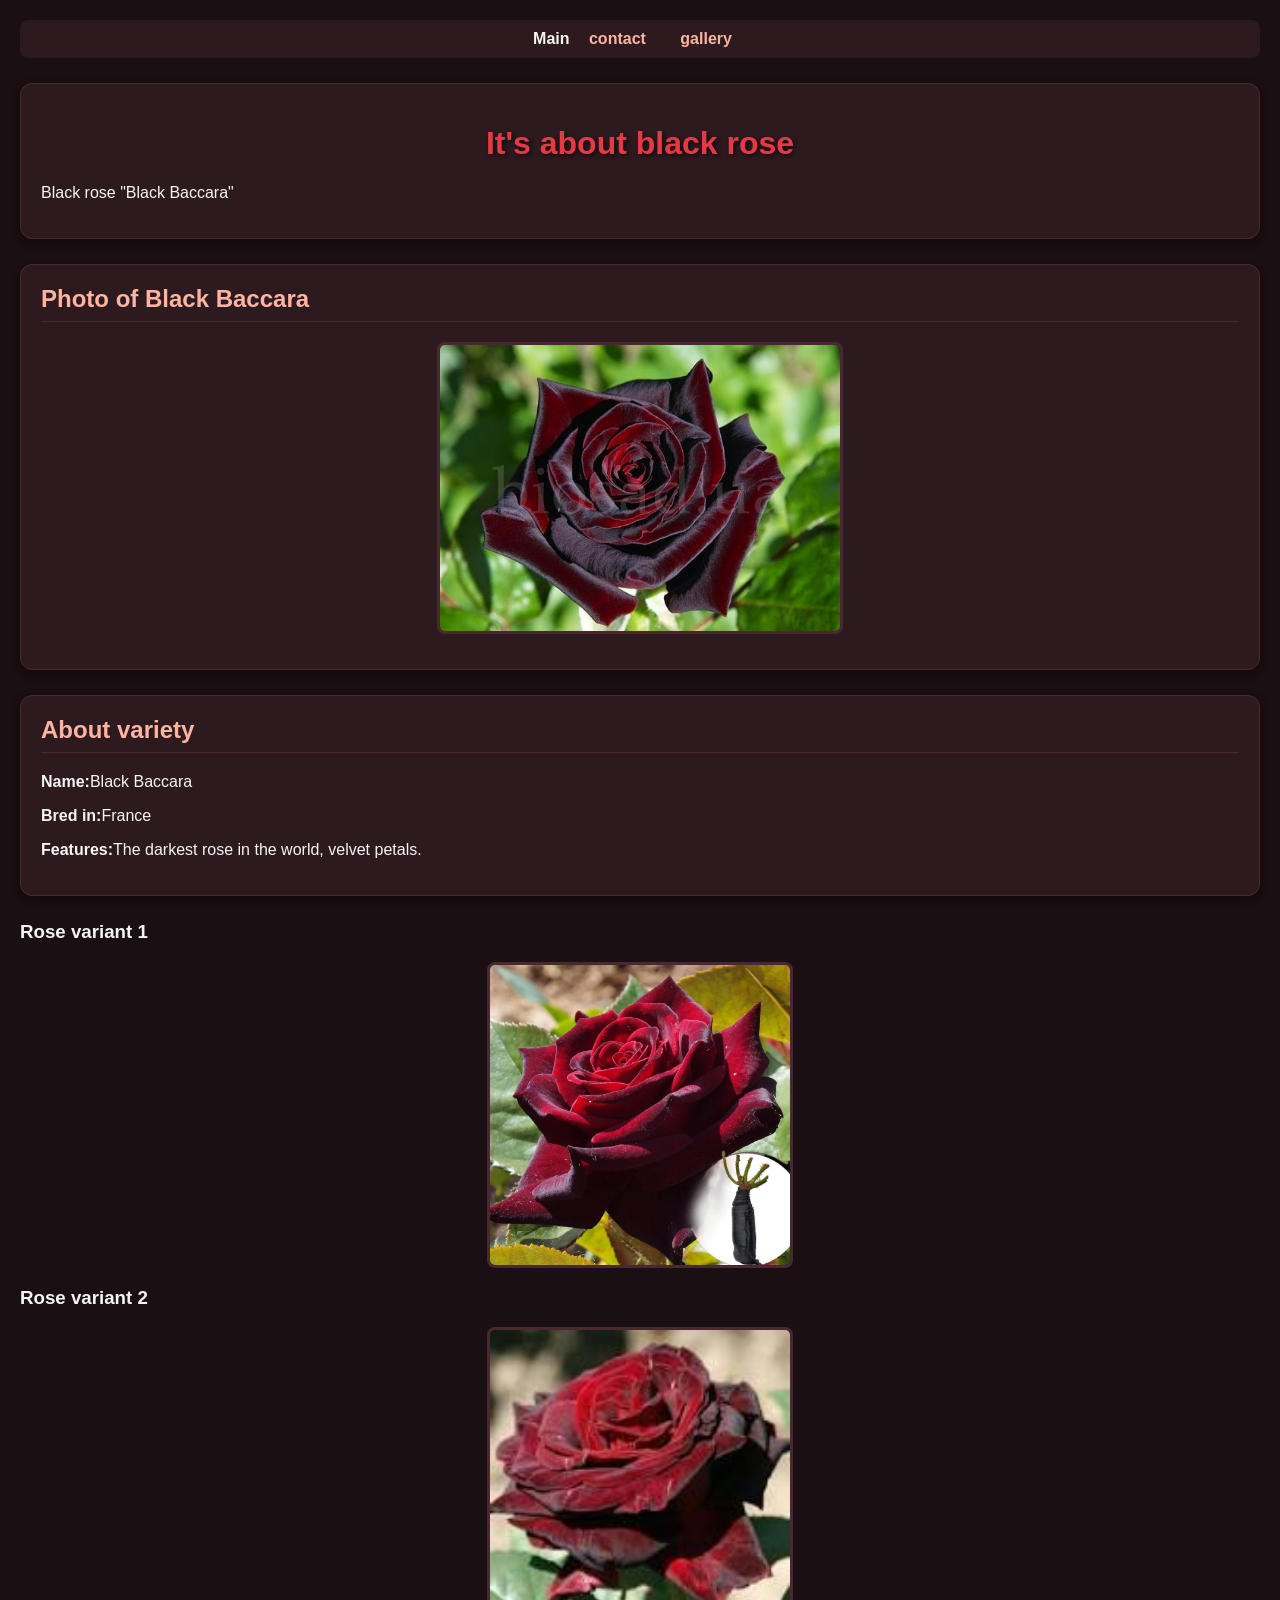
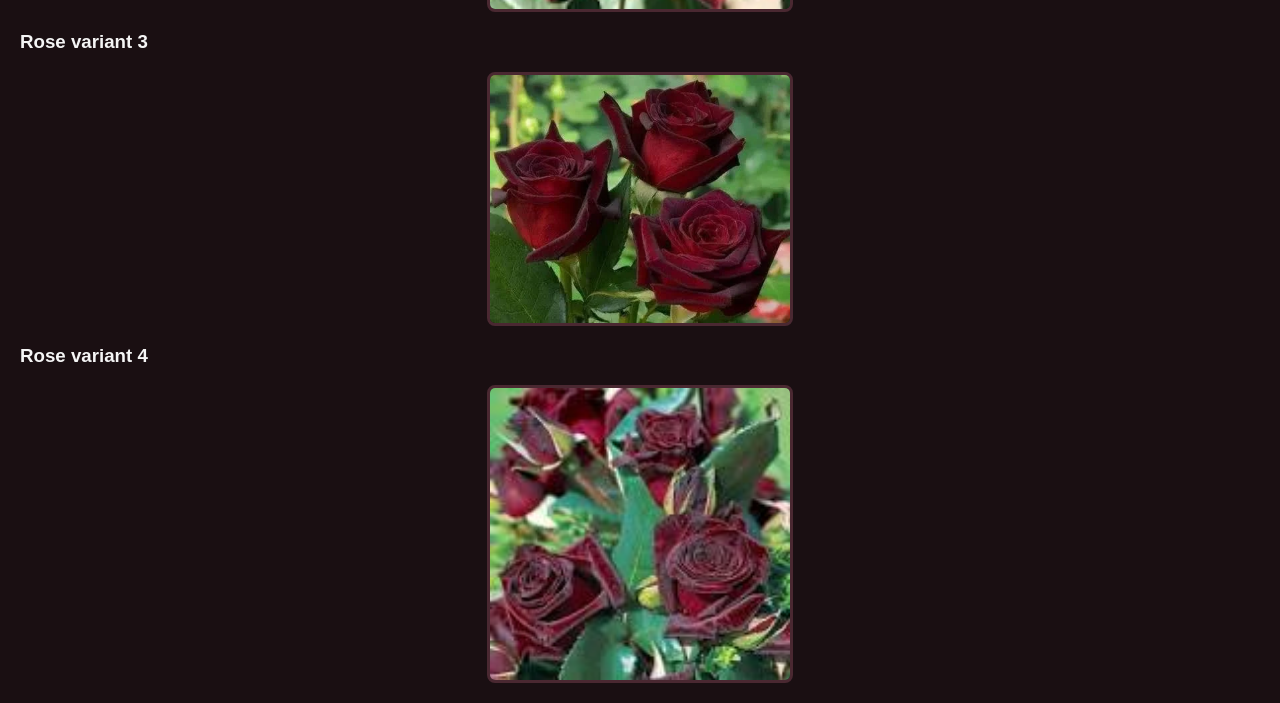
<file: index.html>
<!DOCTYPE html>
<html lang="uk">
<head>
    <meta charset="UTF-8">
    <title>Black Baccara</title>
    <link rel="stylesheet" href="style.css">
</head>

<body>
    <nav>
        <b>Main</b>
        <a href="pages/contact.html">contact</a>
        <a href="pages/gallery.html">gallery</a>
    </nav>
<div class="block">
    <h1 id="mainh">It's about black rose</h1>
    <p>Black rose "Black Baccara"</p>
</div>
<div class="block">
    <h2>Photo of Black Baccara</h2>
    <img src="photo/main.jpg" alt="Black Baccara rose" width="400">
</div>
<div class="block">
    <h2>About variety</h2>
    <p><strong>Name:</strong>Black Baccara</p>
    <p><strong>Bred in:</strong>France</p>
    <p><strong>Features:</strong>The darkest rose in the world, velvet petals.</p>
</div>
    <h3>Rose variant 1</h3>
    <img src="../photo/cat1.webp" alt="Black Rose 1" width="300">
    <h3>Rose variant 2</h3>
    <img src="../photo/cat2.jpg" alt="Black Rose 2" width="300">
    <h3>Rose variant 3</h3> 
    <img src="../photo/cat3.webp" alt="Block Rose 3" width="300">
    <h3>Rose variant 4</h3>
    <img src="../photo/cat4.jpg" alt="Block Rose 4" width="300">
</body>
</html>
</file>
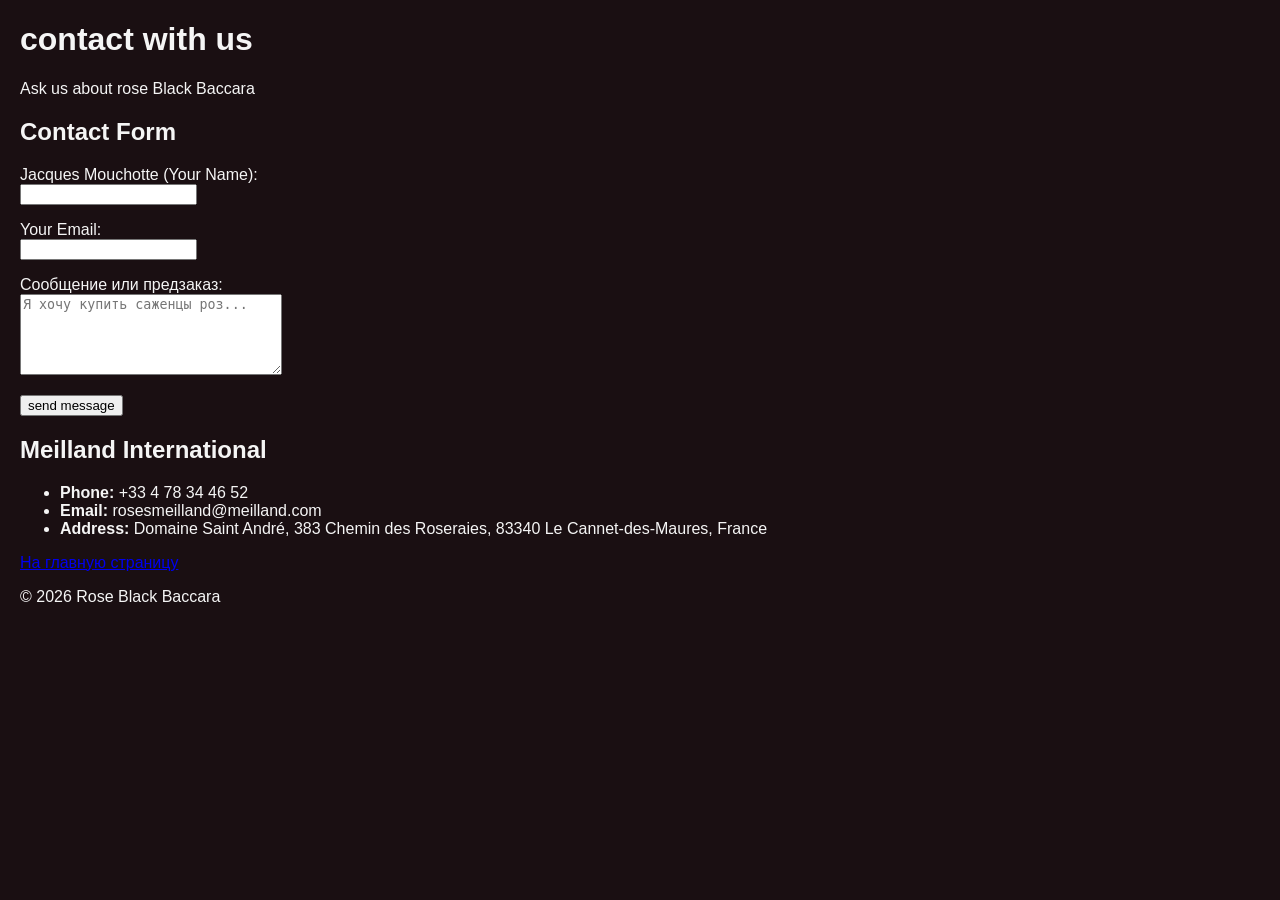
<file: pages/contact.html>
<!DOCTYPE html>
<html lang="ua">
<head>
    <meta charset="UTF-8">
    <meta name="viewport" content="width=device-width, initial-scale=1.0">
    <title>contact Black Baccara</title>
    <link rel="stylesheet" href="../style.css">

</head>
<body>
    <header>
        <h1>contact with us</h1>
        <p>Ask us about rose Black Baccara</p>
    </header> 
    
    <main>
        <!--Обратная связь-->
        <section>
            <h2>Contact Form</h2>
            <form action="#" method="post">
                <p>
                    <label for="name">Jacques Mouchotte (Your Name):</label><br>
                    <input type="text" id="name" name="username" required>
                </p>
                <p>
                    <label for="email">Your Email:</label><br>
                    <input type="email" id="email" name="user_email" required>
                </p>
                <p>
                    <label for="message">Сообщение или предзаказ:</label><br>
                    <textarea id="message" name="usermessage" rows="5" cols="30" placeholder="Я хочу купить саженцы роз..."></textarea>
                </p>
                <p>
                    <button type="submit">send message</button>
                </p>
            </form>
        </section>

        <!-- Контактная информация -->
        <section>
            <h2>Meilland International</h2>
            <ul>
                <li><strong>Phone:</strong> +33 4 78 34 46 52</li>
                <li><strong>Email:</strong> rosesmeilland@meilland.com</li>
                <li><strong>Address:</strong> Domaine Saint André, 383 Chemin des Roseraies, 83340 Le Cannet-des-Maures, France</li>
            </ul>
        </section>
    </main>

    <footer>
        <p><a href="../index.html">На главную страницу</a></p>
        <p>&copy; 2026 Rose Black Baccara</p>
    </footer>

</body>
</html>
</file>
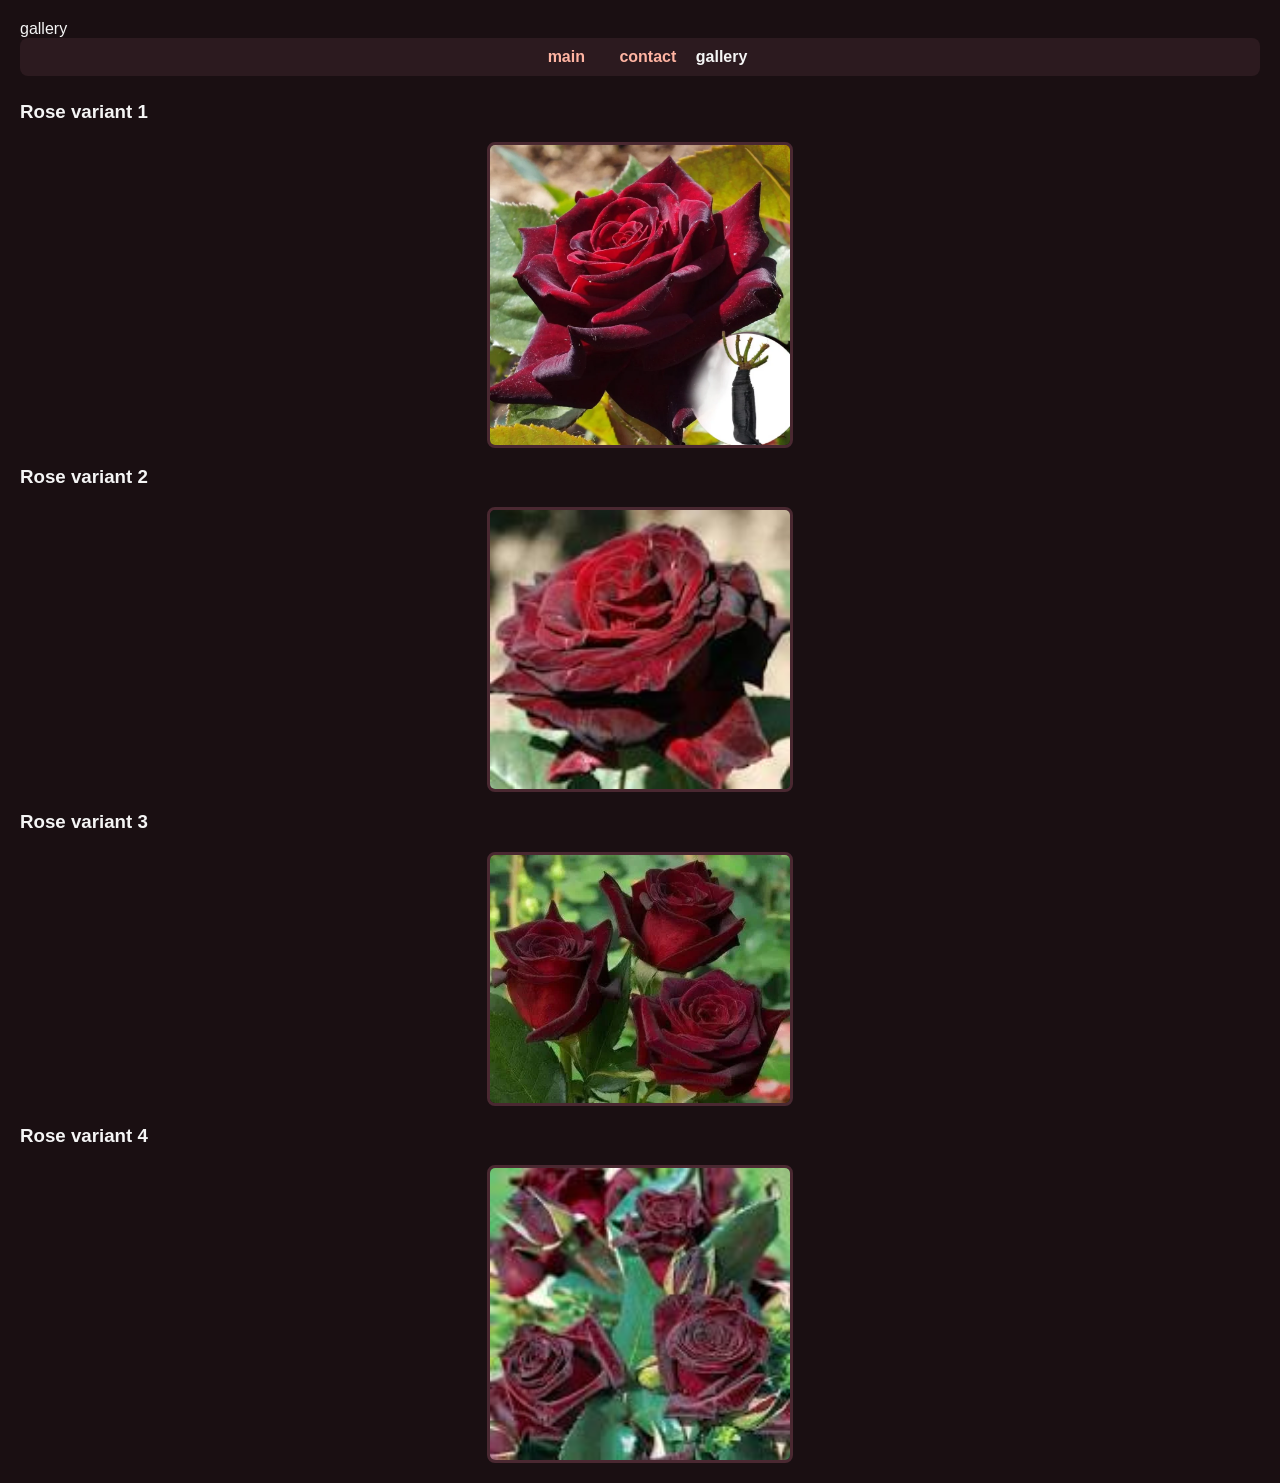
<file: pages/gallery.html>
<!DOCTYPE html>
<html lang="uk">
<head>
    <meta charset="UTF-8"
    <title>gallery</title>
<link rel="stylesheet" href="../style.css">
</head>
<body>
    <nav>
        <a href="../index.html">main</a>
        <a href="contact.html">contact</a>
        <b>gallery</b>
    </nav>
    <div>
        <h3>Rose variant 1</h3>
        <img src="../photo/cat1.webp" alt="Black Rose 1" width="300">
    </div>
    <div>
        <h3>Rose variant 2</h3>
        <img src="../photo/cat2.jpg" alt="Black Rose 2" width="300">
    </div> 
    <div>
        <h3>Rose variant 3</h3>
        <img src="../photo/cat3.webp" alt="Black Rose 3" width="300">
    </div> 
    <div>
        <h3>Rose variant 4</h3>
        <img src="../photo/cat4.jpg" alt="Black Rose 4" width="300">  
    </div> 
</body>
</html>
</file>
<file: style.css>
/* 1. Стилі для всієї сторінки */
body {
    background-color: #1a0f12; /* Темний, майже чорний фон з бордовим відтінком */
    font-family: Arial, sans-serif;
    color: #f5f5f5; /* Світлий колір тексту для хорошого контрасту */
    margin: 20px;
}

/* 2. Головний заголовок сторінки */
#mainh {
    color: #e63946; /* Яскравий червоно-бордовий колір для назви троянди */
    text-align: center;
    font-size: 32px;
    text-shadow: 2px 2px 4px rgba(0, 0, 0, 0.6); /* Красива тінь під текстом */
}

/* 3. Наші три інформаційні блоки div */
.block {
    background-color: #2c1a1f; /* Темно-бордовий фон для самих карток */
    border: 1px solid #4a2831; /* Акуратна темна рамка */
    padding: 20px;
    margin-bottom: 25px;
    border-radius: 12px; /* Більш закруглені куточки */
    box-shadow: 0 4px 10px rgba(0, 0, 0, 0.4); /* М'яка тінь навколо блоків */
}

/* 4. Заголовки всередині блоків (h2) */
.block h2 {
    color: #ffb4a2; /* Ніжний рожево-кремовий колір для підзаголовків */
    margin-top: 0;
    border-bottom: 1px solid #4a2831; /* Лінія під заголовком */
    padding-bottom: 8px;
}

/* 5. Стилізація картинок */
img {
    display: block;
    margin: 15px auto;
    border: 3px solid #4a2831; /* Рамка навколо картинки */
    border-radius: 8px;
}

/* 6. Оформлення меню навігації (nav) */
nav {
    text-align: center;
    background-color: #2c1a1f;
    padding: 10px;
    border-radius: 8px;
    margin-bottom: 25px;
}

/* Посилання в меню */
nav a {
    color: #ffb4a2;
    text-decoration: none; /* Прибираємо підкреслення у посилань */
    margin: 0 15px;
    font-weight: bold;
}

/* Ефект при наведенні курсору на посилання */
nav a:hover {
    color: #e63946;
}
</file>
